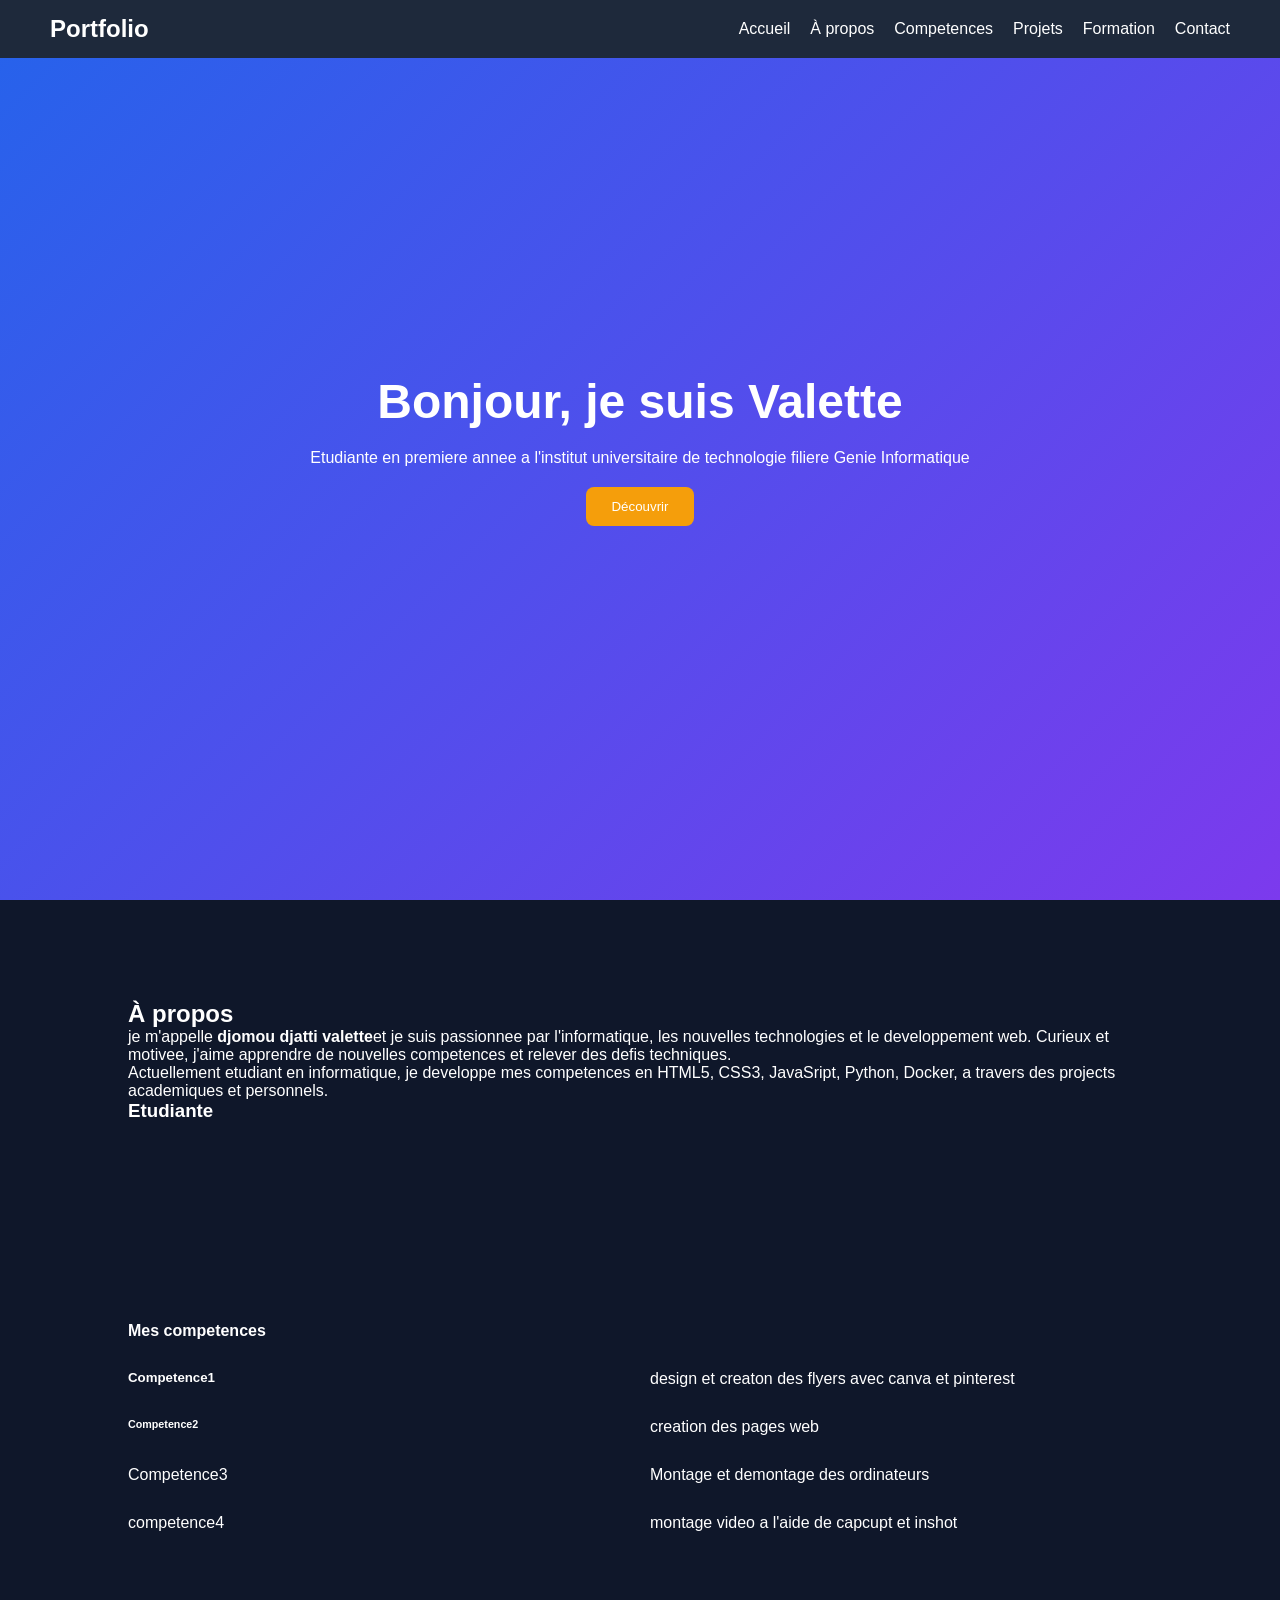
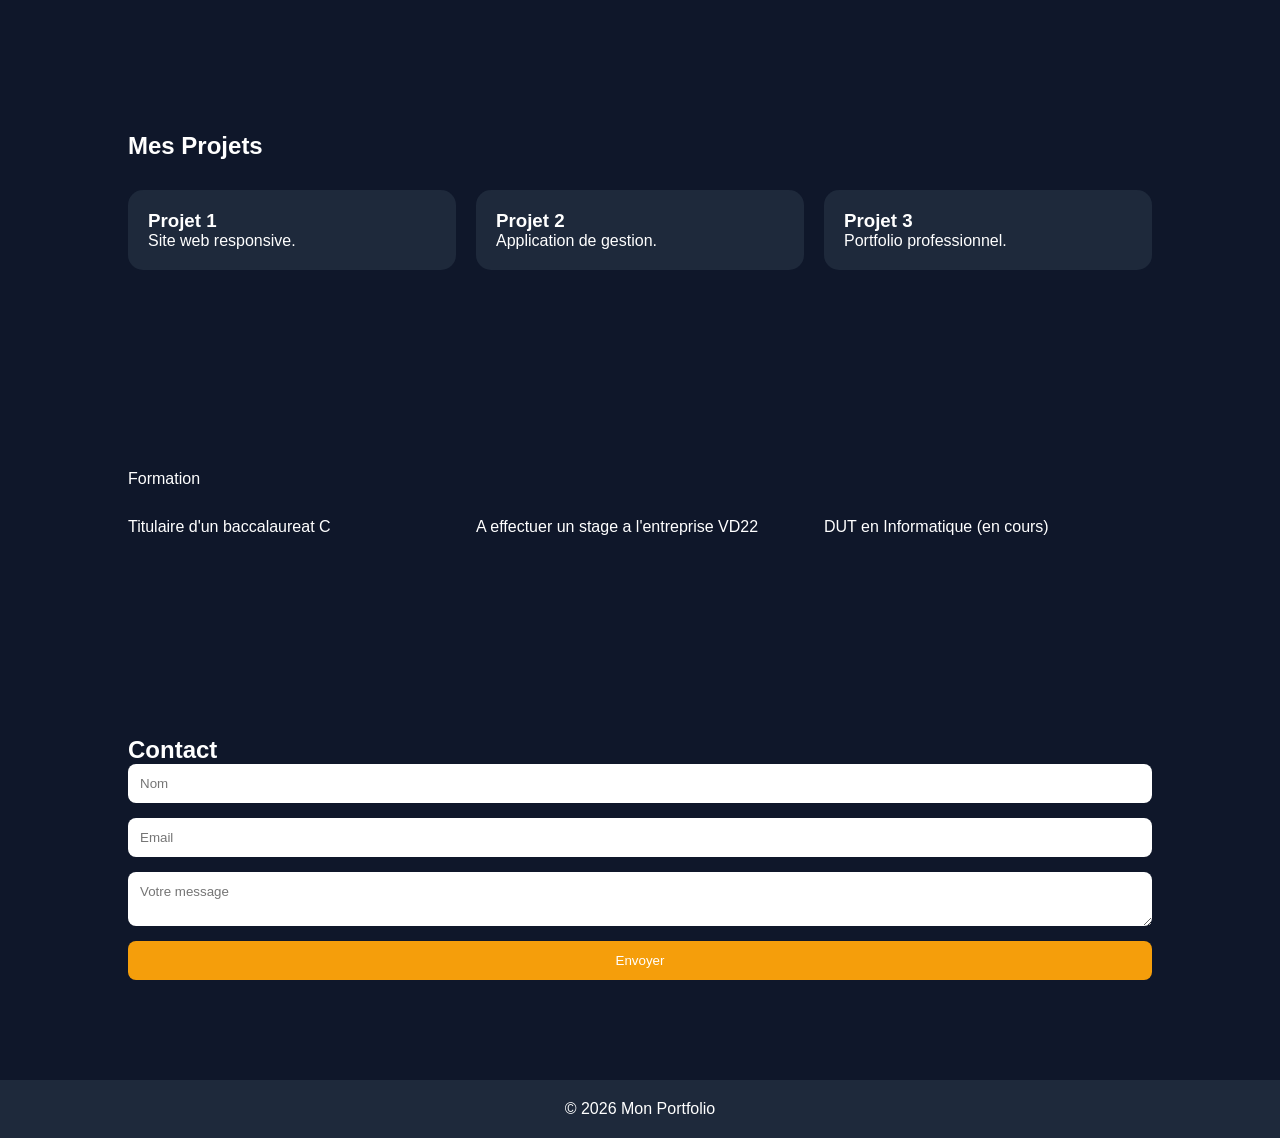
<file: index.html>
<!DOCTYPE html>
<html lang="fr">
<head>
    <meta charset="UTF-8">
    <meta name="viewport" content="width=device-width, initial-scale=1.0">
    <title>Mon Portfolio</title>
    <link rel="stylesheet" href="style.css">
</head>
<body>

    <header>
        <nav>
            <h2>Portfolio</h2>
            <ul>
                <li><a href="#accueil">Accueil</a></li>
                <li><a href="#apropos">À propos</a></li>
                <li><a href="#competences">Competences</a></li>
                <li><a href="#projets">Projets</a></li>
                <li><a href="#Formation">Formation</a></li>
                <li><a href="#contact">Contact</a></li>
            </ul>
        </nav>
    </header>

    <section id="accueil" class="hero">
        <div class="hero-content">
            <h1>Bonjour, je suis Valette</h1>
            <p>Etudiante en premiere annee a l'institut universitaire de technologie filiere Genie Informatique</p>
            <button id="btn">Découvrir</button>
        </div>
    </section>

    <section id="apropos">
        <h2>À propos</h2>
        <p>
            je m'appelle 
    <strong>djomou djatti valette</strong>et je suis passionnee 
                par l'informatique, les nouvelles technologies et le developpement web.
                Curieux et motivee, j'aime apprendre de nouvelles competences et relever
                des defis techniques. 
        </p>

        <p>
            Actuellement etudiant en informatique, je developpe mes competences
            en HTML5, CSS3, JavaSript, Python, Docker, a travers des
            projects academiques et personnels. 
        </p>

        <div class="infos">
            <div class="info-box">
                <span> </span>
                <h3>Etudiante</h3>
            </div>
        </div>
    </div>
    </section>
 
    <section id="competences">
        <h4>Mes competences</h4>
         
        <div class="cards">
            <h5>Competence1</h5>
            <p>design et creaton des flyers avec canva et pinterest </p>
        </div>
    
        <div class="cards">
            <h6>Competence2</h6>
            <p>creation des pages web</p>
        </div>

        <div class="cards">
            <h7>Competence3</h7>
            <p>Montage et demontage des ordinateurs</p>
        </div>

        <div class="cards">
            <h8>competence4</h8>
            <p>montage video a l'aide de capcupt et inshot</p>
        </div>
    </section>
    <section id="projets">
        <h2>Mes Projets</h2>
    
        <div class="cards">
            <div class="card">
                <h3>Projet 1</h3>
                <p>Site web responsive.</p>
            </div>

            <div class="card">
                <h3>Projet 2</h3>
                <p>Application de gestion.</p>
            </div>

            <div class="card">
                <h3>Projet 3</h3>
                <p>Portfolio professionnel.</p>
            </div>
        </div>
    </section>

    <section id="formation">
        <h9>Formation</h9>
        
        <div class="cards">
            <h10>Titulaire d'un baccalaureat C</h10>
            <h11>A effectuer un stage a l'entreprise VD22</h11>
            <h12>DUT en Informatique (en cours)</h12>
         
        </div>
    </section>
    <section id="contact">
        <h2>Contact</h2>

        <form>
            <input type="text" placeholder="Nom">
            <input type="email" placeholder="Email">
            <textarea placeholder="Votre message"></textarea>
            <button type="submit">Envoyer</button>
        </form>
    </section>

    <footer>
        <p>© 2026 Mon Portfolio</p>
    </footer>

    <script src="script.js"></script>
</body>
</html>
</file>
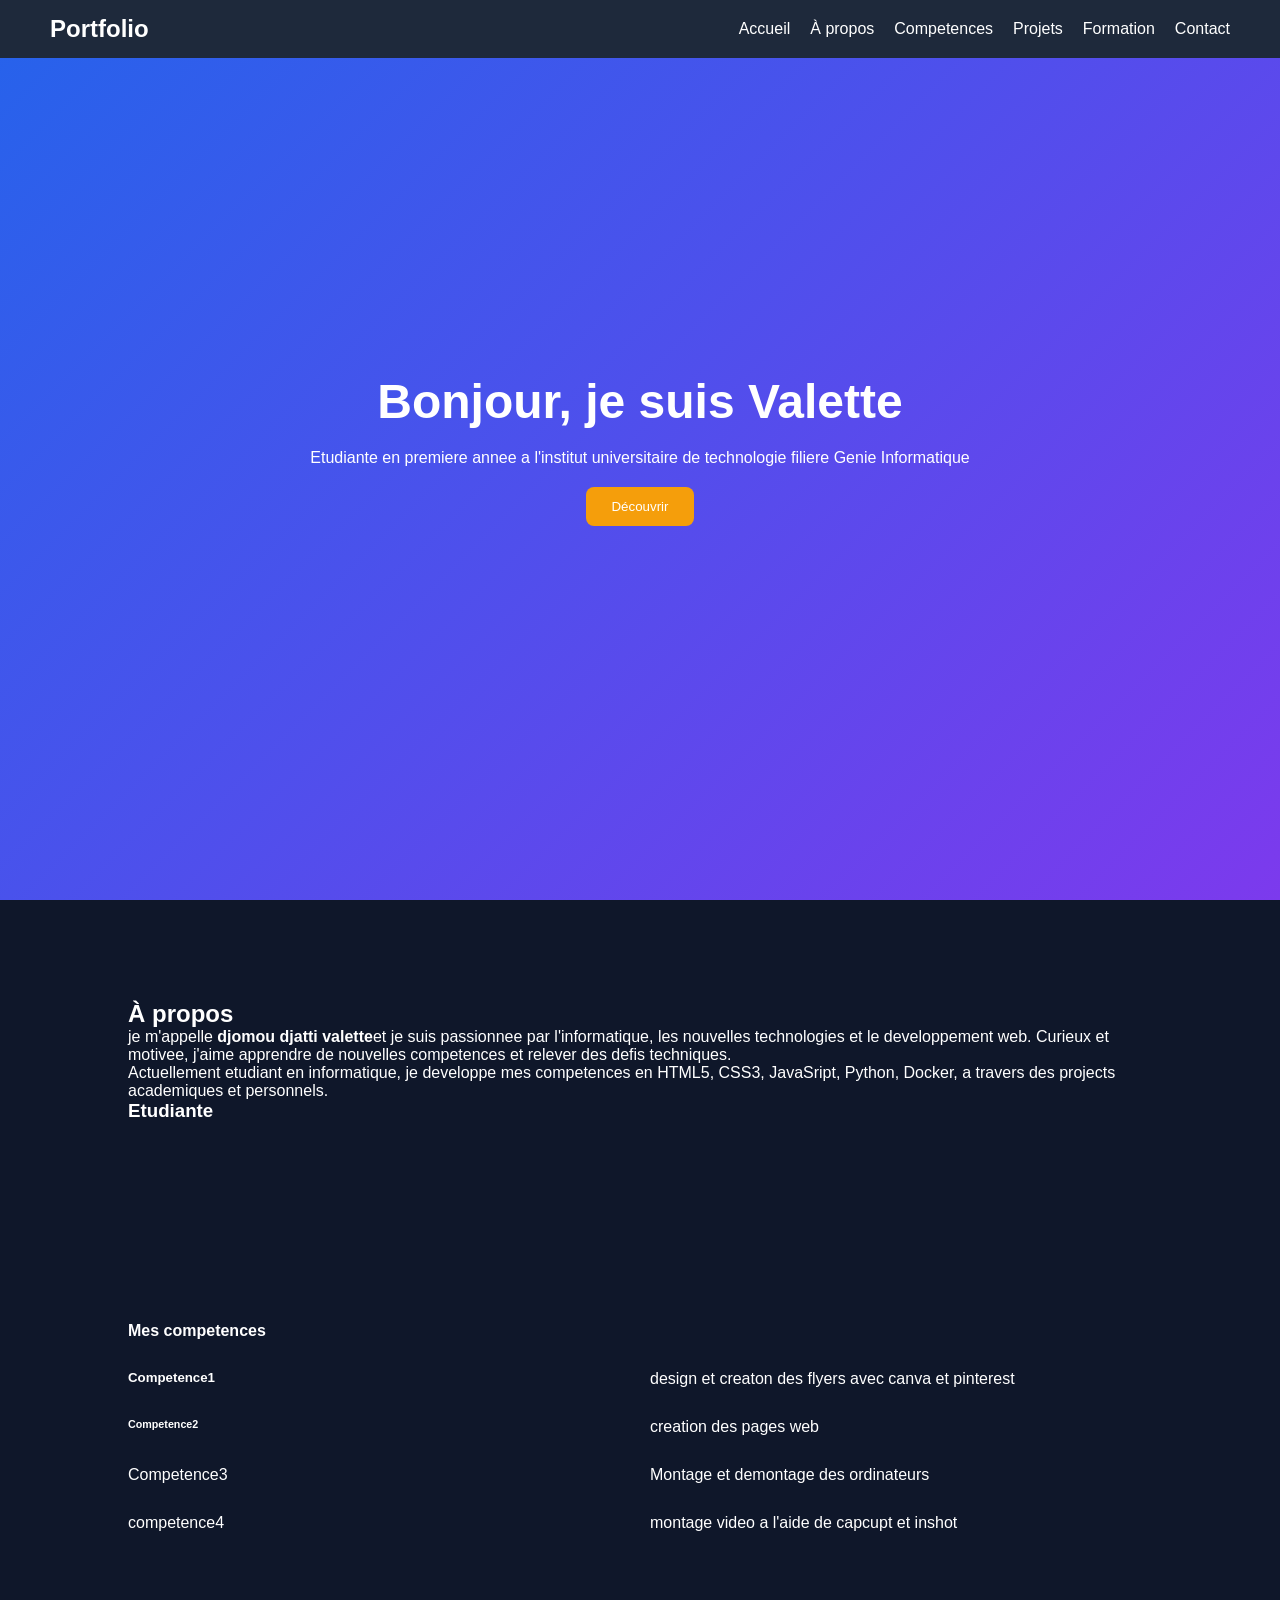
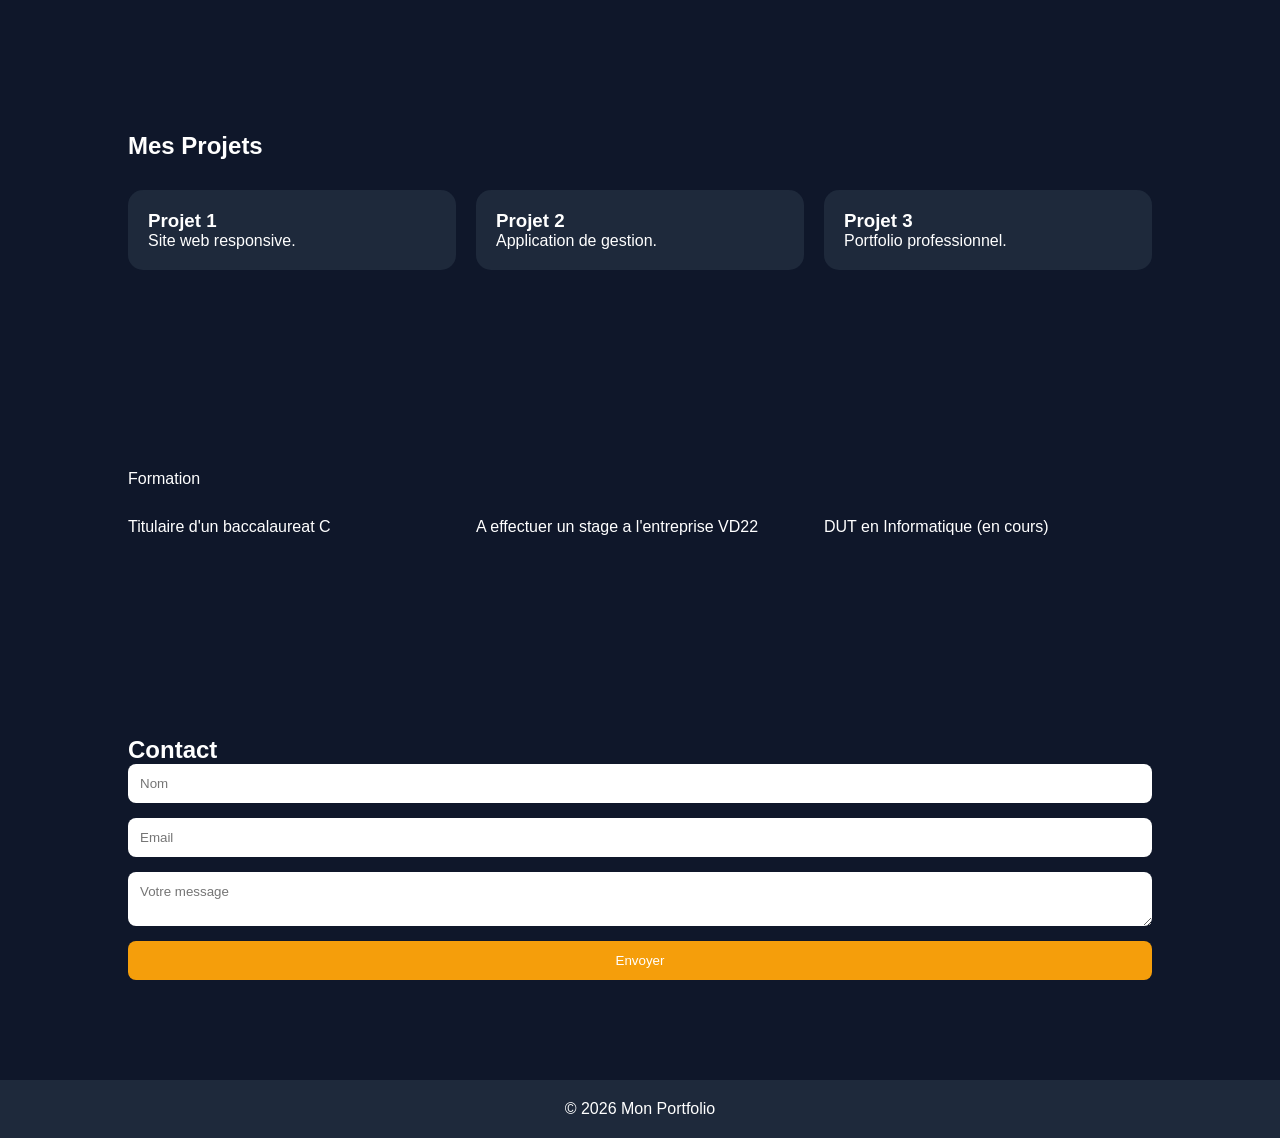
<file: index6.html>
<!DOCTYPE html>
<html lang="fr">
<head>
    <meta charset="UTF-8">
    <meta name="viewport" content="width=device-width, initial-scale=1.0">
    <title>Mon Portfolio</title>
    <link rel="stylesheet" href="style.css">
</head>
<body>

    <header>
        <nav>
            <h2>Portfolio</h2>
            <ul>
                <li><a href="#accueil">Accueil</a></li>
                <li><a href="#apropos">À propos</a></li>
                <li><a href="#competences">Competences</a></li>
                <li><a href="#projets">Projets</a></li>
                <li><a href="#Formation">Formation</a></li>
                <li><a href="#contact">Contact</a></li>
            </ul>
        </nav>
    </header>

    <section id="accueil" class="hero">
        <div class="hero-content">
            <h1>Bonjour, je suis Valette</h1>
            <p>Etudiante en premiere annee a l'institut universitaire de technologie filiere Genie Informatique</p>
            <button id="btn">Découvrir</button>
        </div>
    </section>

    <section id="apropos">
        <h2>À propos</h2>
        <p>
            je m'appelle 
    <strong>djomou djatti valette</strong>et je suis passionnee 
                par l'informatique, les nouvelles technologies et le developpement web.
                Curieux et motivee, j'aime apprendre de nouvelles competences et relever
                des defis techniques. 
        </p>

        <p>
            Actuellement etudiant en informatique, je developpe mes competences
            en HTML5, CSS3, JavaSript, Python, Docker, a travers des
            projects academiques et personnels. 
        </p>

        <div class="infos">
            <div class="info-box">
                <span> </span>
                <h3>Etudiante</h3>
            </div>
        </div>
    </div>
    </section>
 
    <section id="competences">
        <h4>Mes competences</h4>
         
        <div class="cards">
            <h5>Competence1</h5>
            <p>design et creaton des flyers avec canva et pinterest </p>
        </div>
    
        <div class="cards">
            <h6>Competence2</h6>
            <p>creation des pages web</p>
        </div>

        <div class="cards">
            <h7>Competence3</h7>
            <p>Montage et demontage des ordinateurs</p>
        </div>

        <div class="cards">
            <h8>competence4</h8>
            <p>montage video a l'aide de capcupt et inshot</p>
        </div>
    </section>
    <section id="projets">
        <h2>Mes Projets</h2>
    
        <div class="cards">
            <div class="card">
                <h3>Projet 1</h3>
                <p>Site web responsive.</p>
            </div>

            <div class="card">
                <h3>Projet 2</h3>
                <p>Application de gestion.</p>
            </div>

            <div class="card">
                <h3>Projet 3</h3>
                <p>Portfolio professionnel.</p>
            </div>
        </div>
    </section>

    <section id="formation">
        <h9>Formation</h9>
        
        <div class="cards">
            <h10>Titulaire d'un baccalaureat C</h10>
            <h11>A effectuer un stage a l'entreprise VD22</h11>
            <h12>DUT en Informatique (en cours)</h12>
         
        </div>
    </section>
    <section id="contact">
        <h2>Contact</h2>

        <form>
            <input type="text" placeholder="Nom">
            <input type="email" placeholder="Email">
            <textarea placeholder="Votre message"></textarea>
            <button type="submit">Envoyer</button>
        </form>
    </section>

    <footer>
        <p>© 2026 Mon Portfolio</p>
    </footer>

    <script src="script.js"></script>
</body>
</html>
</file>
<file: style.css>
*{
    margin:0;
    padding:0;
    box-sizing:border-box;
    font-family:Arial, sans-serif;
}

body{
    background:#0f172a;
    color:white;
}

header{
    position:fixed;
    width:100%;
    top:0;
    background:#1e293b;
    padding:15px 50px;
}

nav{
    display:flex;
    justify-content:space-between;
    align-items:center;
}

nav ul{
    display:flex;
    list-style:none;
}

nav ul li{
    margin-left:20px;
}

nav ul li a{
    color:white;
    text-decoration:none;
}

.hero{
    height:100vh;
    display:flex;
    justify-content:center;
    align-items:center;
    text-align:center;
    background:linear-gradient(135deg,#2563eb,#7c3aed);
}

.hero h1{
    font-size:3rem;
}

.hero p{
    margin:20px 0;
}

button{
    padding:12px 25px;
    border:none;
    border-radius:8px;
    background:#f59e0b;
    color:white;
    cursor:pointer;
}

section{
    padding:100px 10%;
}

.cards{
    display:grid;
    grid-template-columns:repeat(auto-fit,minmax(250px,1fr));
    gap:20px;
    margin-top:30px;
}

.card{
    background:#1e293b;
    padding:20px;
    border-radius:15px;
    transition:0.3s;
}

.card:hover{
    transform:translateY(-10px);
}

form{
    display:flex;
    flex-direction:column;
    gap:15px;
}

input,textarea{
    padding:12px;
    border:none;
    border-radius:8px;
}

footer{
    text-align:center;
    padding:20px;
    background:#1e293b;
}
</file>
